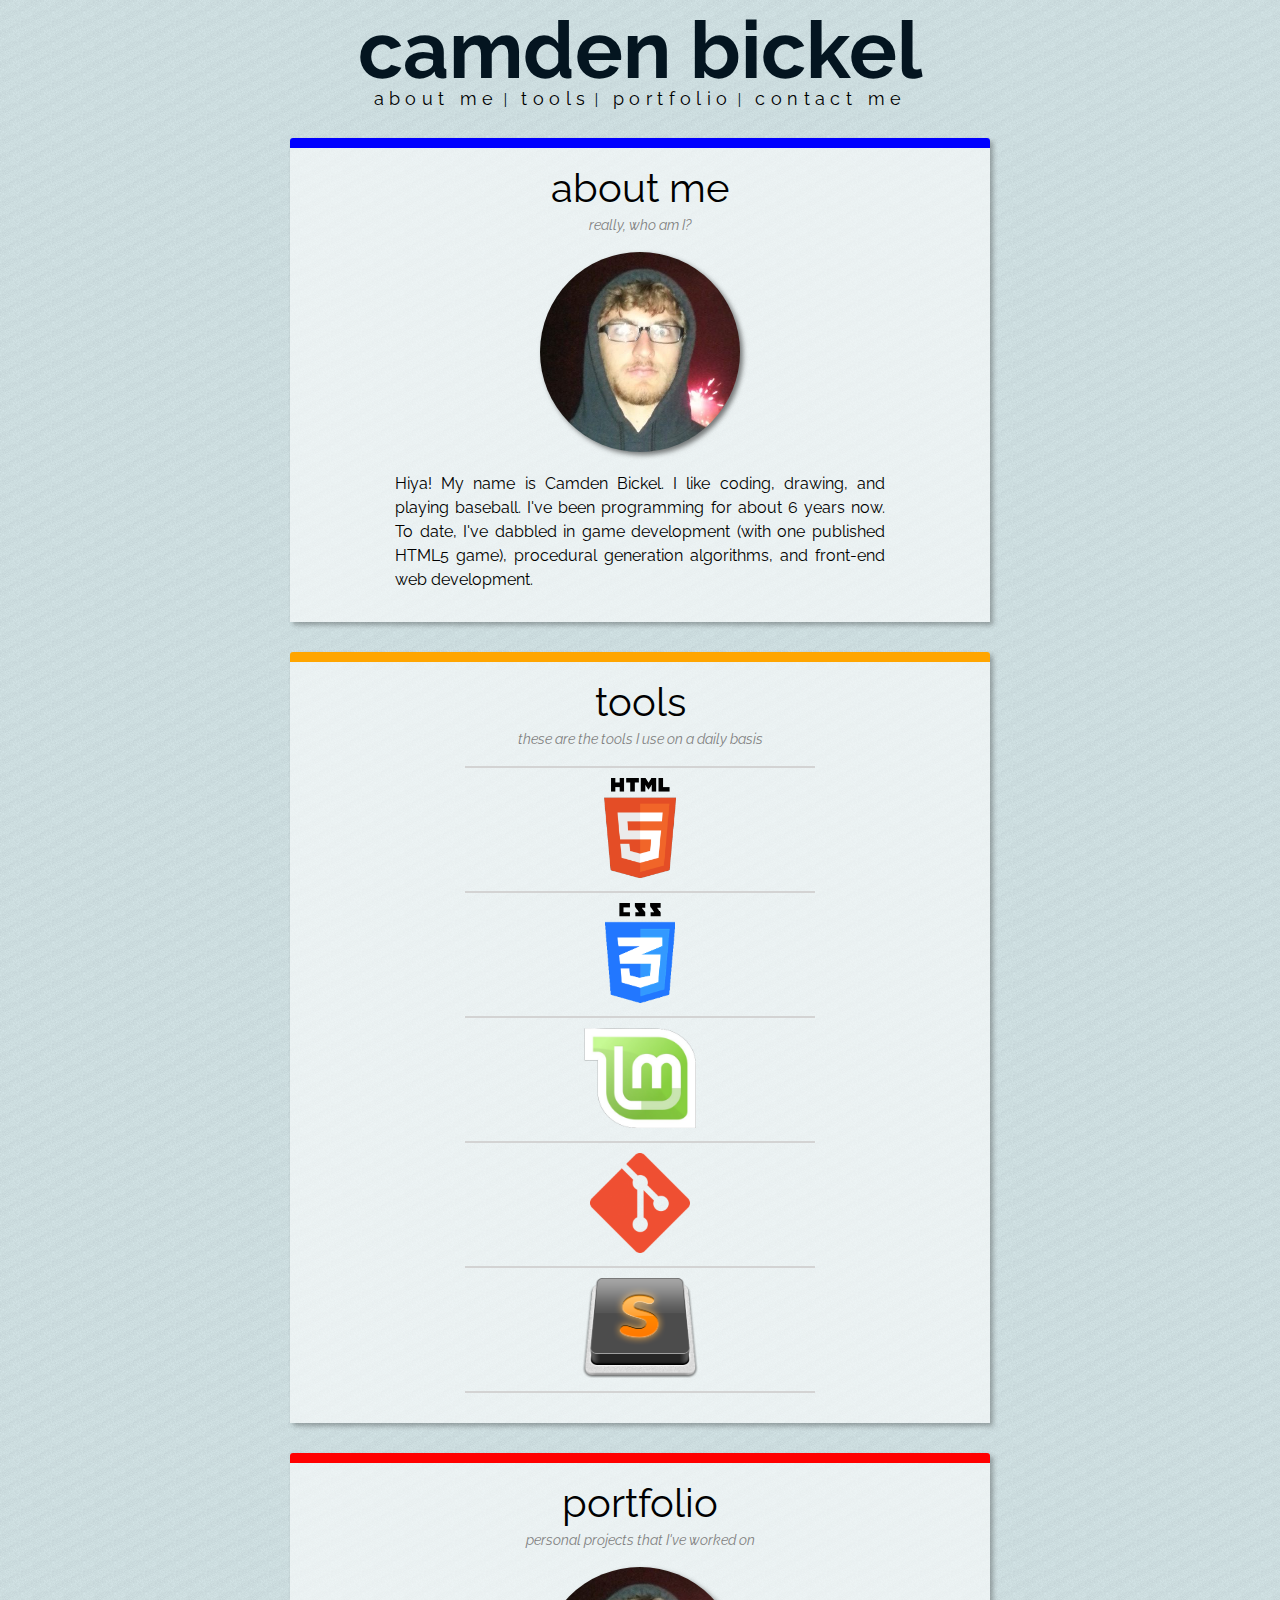
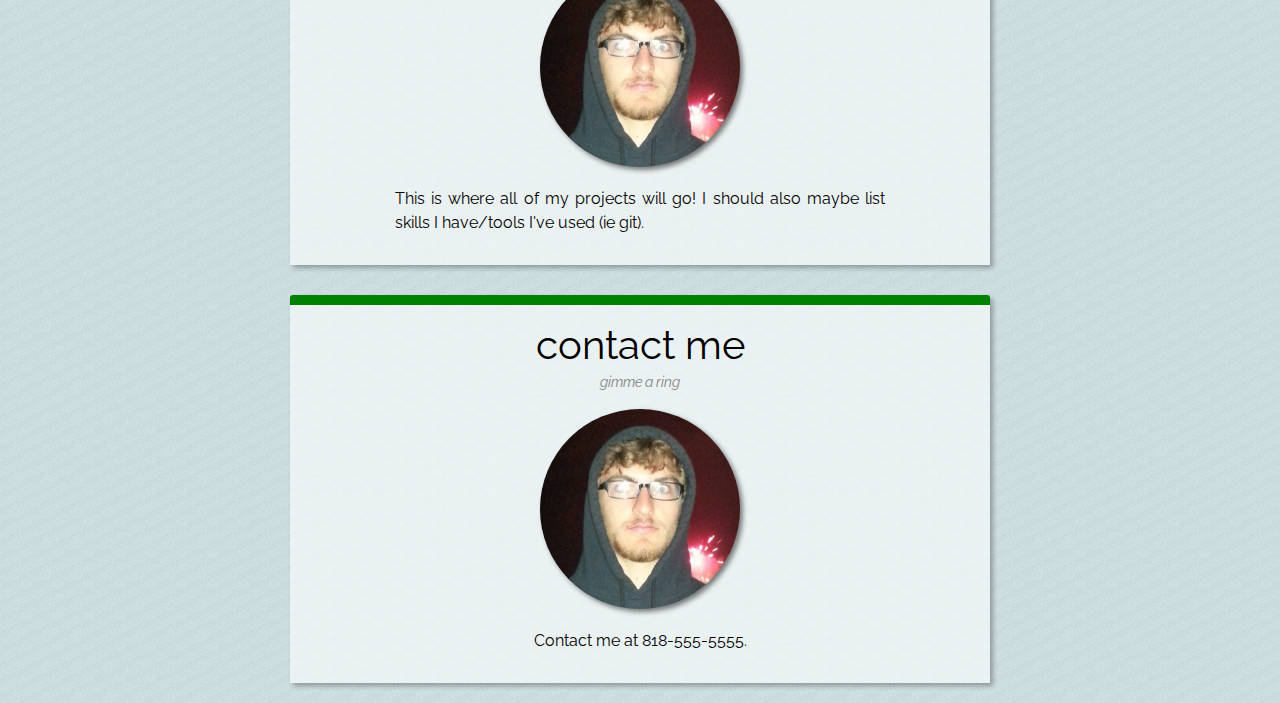
<file: aboutme.html>
<!DOCTYPE html>
<html lang='en'>
	<head>
		<meta charset='utf-8'>
		<title>about me</title>
		<link href='assets/stylesheets/main.css' rel='stylesheet'></link>

	</head>
	<body>
		<div class='header'>
			<h1 class='main-title'>camden bickel</h1>
			<nav>
				<ul class='nav-list'>
					<li>
						<a href='#about'>about me</a>
					</li>
					<span class='separator'></span>
					<li>
						<a href='#tools'>tools</a>
					</li>
					<span class='separator'></span>
					<li>
						<a href='#portfolio'>portfolio</a>
					</li>
					<span class='separator'></span>
					<li>
						<a href='#contact'>contact me</a>
					</li>
				</ul>
			</nav>
		</div>
		<div class="wrapper wrapper-about">
			<a name='about'></a>
			<div class='title-box'>
				<h2 class='section-title'>about me</h2>
				<h3 class='section-subtitle'>really, who am I?</h3>
			</div>
		
		
			<figure>
				<img src='assets/imgs/me.jpg' class='self-pic' alt='A handsome young man.'>
			</figure>
			
			<div class='content-box'>
				<p>
				Hiya!
				My name is Camden Bickel. I like coding, drawing, and playing baseball.
				I've been programming for about 6 years now. To date, I've dabbled in game development (with one published HTML5 game), procedural generation algorithms, and front-end web development.
				</p>
			</div>
		</div>

		<div class="wrapper wrapper-tools">
			<a name='tools'></a>
			<div class='title-box'>
				<h2 class='section-title'>tools</h2>	
				<h3 class='section-subtitle'>these are the tools I use on a daily basis</h3>
			</div>
			<div class='content-box tools'>
				<ul class='tools-list'>
					
					<li>
						<a href='http://git-scm.com/'>
							<img class='tools-img' src='assets/imgs/icons/html5.png' height='100px'>
						</a>
					</li>
					
					<li>
						<a href='http://git-scm.com/'>
							<img class='tools-img' src='assets/imgs/icons/css.png' height='100px'>
						</a>
					</li>
					<li>
						<a href='http://linuxmint.com/'>
							<img class='tools-img' src='assets/imgs/icons/mint.png' height='100px'>
						</a>
					</li>
					<li>
						<a href='http://git-scm.com/'>
							<img class='tools-img' src='assets/imgs/icons/git.png' height='100px'>
						</a>
					</li>
					<li>
						<a href='http://sublimetext.com/'>
							<img class='tools-img' src='assets/imgs/icons/sublime.png' height='100px'>
						</a>
					</li>
				</ul>
			</div>

		</div>

		<div class="wrapper wrapper-portfolio">
			<a name='portfolio'></a>
			<div class='title-box'>
				<h2 class='section-title'>portfolio</h2>
				<h3 class='section-subtitle'>personal projects that I've worked on</h3>
			</div>
		
		
			<figure>
				<img src='assets/imgs/me.jpg' class='self-pic' alt='A handsome young man.'>
			</figure>
			
			<div class='content-box'>
				<p>
				This is where all of my projects will go! I should also maybe list skills I have/tools I've used (ie git).
				</p>
			</div>
		</div>

		<div class="wrapper wrapper-contact">
			<a name='contact'></a>
			<div class='title-box'>
				<h2 class='section-title'>contact me</h2>
				<h3 class='section-subtitle'>gimme a ring</h3>
			</div>
		
		
			<figure>
				<img src='assets/imgs/me.jpg' class='self-pic' alt='A handsome young man.'>
			</figure>
			
			<div class='content-box contactme'>
				<p>
				Contact me at 818-555-5555.
				</p>
			</div>
		</div>
	</body>
</html>
</file>
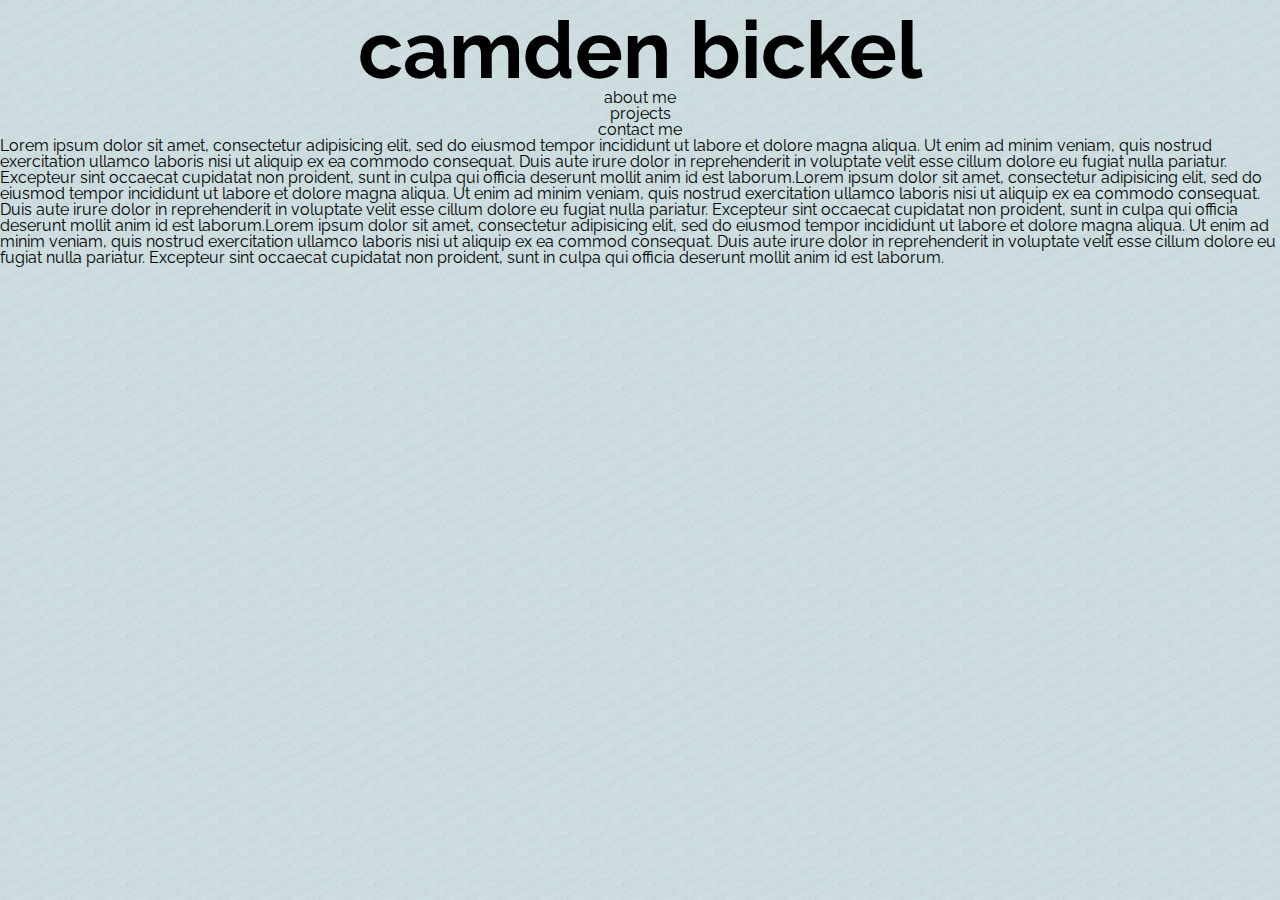
<file: contact.html>
<!DOCTYPE html>
<html lang='en'>

<head>
	<meta charset='utf-8'>
	<title>Contact Me</title>
	<link href='assets/stylesheets/main.css' rel='stylesheet'></link>
</head>

<body>
	<header>
		<h1><a href='index.html'>camden bickel</a></h1>
		<nav>
			<ul>
					<li><a href='aboutme.html'>about me</a></li>
					<li><a href='projects.html'>projects</a></li>
				<span class="selected">	
					<li><a href='contact.html'>contact me</a></li>
				</span>
			</ul>
		</nav>
	</header>
	<section class='contentbox'>
		<a name='aboutme'></a>
		<h2 class='title' hidden>contact me</h2>
		<p>Lorem ipsum dolor sit amet, consectetur adipisicing elit, sed do eiusmod
		tempor incididunt ut labore et dolore magna aliqua. Ut enim ad minim veniam,
		quis nostrud exercitation ullamco laboris nisi ut aliquip ex ea commodo
		consequat. Duis aute irure dolor in reprehenderit in voluptate velit esse
		cillum dolore eu fugiat nulla pariatur. Excepteur sint occaecat cupidatat non
		proident, sunt in culpa qui officia deserunt mollit anim id est laborum.Lorem ipsum dolor sit amet, consectetur adipisicing elit, sed do eiusmod
		tempor incididunt ut labore et dolore magna aliqua. Ut enim ad minim veniam,
		quis nostrud exercitation ullamco laboris nisi ut aliquip ex ea commodo
		consequat. Duis aute irure dolor in reprehenderit in voluptate velit esse
		cillum dolore eu fugiat nulla pariatur. Excepteur sint occaecat cupidatat non
		proident, sunt in culpa qui officia deserunt mollit anim id est laborum.Lorem ipsum dolor sit amet, consectetur adipisicing elit, sed do eiusmod
		tempor incididunt ut labore et dolore magna aliqua. Ut enim ad minim veniam,
		quis nostrud exercitation ullamco laboris nisi ut aliquip ex ea commod
		consequat. Duis aute irure dolor in reprehenderit in voluptate velit esse
		cillum dolore eu fugiat nulla pariatur. Excepteur sint occaecat cupidatat non
		proident, sunt in culpa qui officia deserunt mollit anim id est laborum.</p>
	</section>
</body>

</html>
</file>
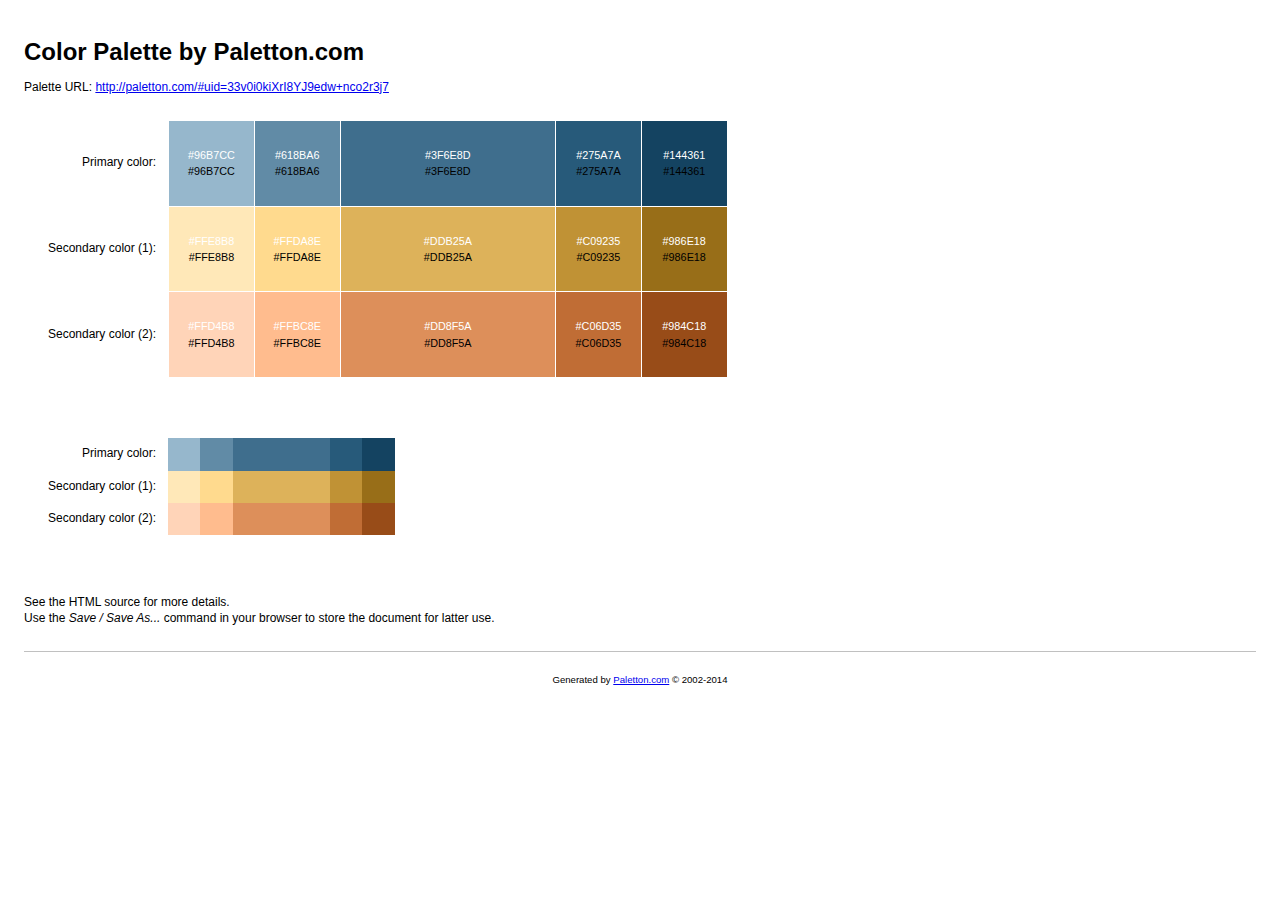
<file: palettes/palette.html>
<!DOCTYPE html>
<html><head>
	<meta http-equiv="content-type" content="text/html; charset=UTF-8">
	<title>Color palette by Paletton.com</title>
	<meta name="generator" content="Paletton.com">

<style type="text/css">

/* Palette color codes */
/* Feel free to copy&paste color codes to your application */

.primary-1 { background-color: #96B7CC }
.primary-2 { background-color: #618BA6 }
.primary-0 { background-color: #3F6E8D }
.primary-3 { background-color: #275A7A }
.primary-4 { background-color: #144361 }

.secondary-1-1 { background-color: #FFE8B8 }
.secondary-1-2 { background-color: #FFDA8E }
.secondary-1-0 { background-color: #DDB25A }
.secondary-1-3 { background-color: #C09235 }
.secondary-1-4 { background-color: #986E18 }

.secondary-2-1 { background-color: #FFD4B8 }
.secondary-2-2 { background-color: #FFBC8E }
.secondary-2-0 { background-color: #DD8F5A }
.secondary-2-3 { background-color: #C06D35 }
.secondary-2-4 { background-color: #984C18 }

/* end */


body {
	margin:0; padding: 2em;
	background: #fff;
	color: #000;
	font: 12px/1.33 "Segoe UI", "Helvetica Neue", Helvetica, sans-serif;
	text-align:left;
	}
h1 {
	margin: 0.5em 0;
	font-size: 200%;
	}
p {
	margin: 0.5em 0;
	}

.color-table {
	margin: 2em 2em 5em;
	border-collapse:collapse;
	border:none;
	border-spacing:0;
	font-size:100%;
	}
.color-table th {
	padding: 0 1em 0 0;
	text-align: right;
	vertical-align: middle;
	font-size: 100%;
	font-weight: normal;
	border: none;
	}
.color-table td.sample {
	width:6em; height:6em;
	padding: 10px;
	text-align:center;
	vertical-align:middle;
	font-size:90%;
	border: 1px solid white;
	white-space:nowrap;
	}
.color-table td.sample-0 {
	width:18em;
	}
.color-table.small td.sample {
	width:3em; height:3em;
	padding:0;
	border:none;
	}
.color-table.small td.sample-0 {
	width:9em;
	}
.color-table .white { margin-bottom:0.2em; color:white }
.color-table .black { margin-top:0.2em; color:black }

hr {
	margin: 2em 0 1em 0;
	border:none;
	border-bottom:1px solid silver;
	}
#footer {
	padding:1em;
	text-align:center;
	font-size:80%;
	}

</style>

</head>
<body>

<h1>Color Palette by Paletton.com</h1>
<p>Palette URL: <a href="http://paletton.com/#uid=33v0i0kiXrI8YJ9edw+nco2r3j7">http://paletton.com/#uid=33v0i0kiXrI8YJ9edw+nco2r3j7</a></p>

<table class="color-table">
	<tbody><tr>
		<th>Primary color:</th>
		<td class="sample sample-1 primary-1">
			<div class="white">#96B7CC</div>
			<div class="black">#96B7CC</div>
		</td>
		<td class="sample sample-2 primary-2">
			<div class="white">#618BA6</div>
			<div class="black">#618BA6</div>
		</td>
		<td class="sample sample-0 primary-0">
			<div class="white">#3F6E8D</div>
			<div class="black">#3F6E8D</div>
		</td>
		<td class="sample sample-3 primary-3">
			<div class="white">#275A7A</div>
			<div class="black">#275A7A</div>
		</td>
		<td class="sample sample-4 primary-4">
			<div class="white">#144361</div>
			<div class="black">#144361</div>
		</td>
	</tr>
	<tr>
		<th>Secondary color (1):</th>
		<td class="sample sample-1 secondary-1-1">
			<div class="white">#FFE8B8</div>
			<div class="black">#FFE8B8</div>
		</td>
		<td class="sample sample-2 secondary-1-2">
			<div class="white">#FFDA8E</div>
			<div class="black">#FFDA8E</div>
		</td>
		<td class="sample sample-0 secondary-1-0">
			<div class="white">#DDB25A</div>
			<div class="black">#DDB25A</div>
		</td>
		<td class="sample sample-3 secondary-1-3">
			<div class="white">#C09235</div>
			<div class="black">#C09235</div>
		</td>
		<td class="sample sample-4 secondary-1-4">
			<div class="white">#986E18</div>
			<div class="black">#986E18</div>
		</td>
	</tr>
	<tr>
		<th>Secondary color (2):</th>
		<td class="sample sample-1 secondary-2-1">
			<div class="white">#FFD4B8</div>
			<div class="black">#FFD4B8</div>
		</td>
		<td class="sample sample-2 secondary-2-2">
			<div class="white">#FFBC8E</div>
			<div class="black">#FFBC8E</div>
		</td>
		<td class="sample sample-0 secondary-2-0">
			<div class="white">#DD8F5A</div>
			<div class="black">#DD8F5A</div>
		</td>
		<td class="sample sample-3 secondary-2-3">
			<div class="white">#C06D35</div>
			<div class="black">#C06D35</div>
		</td>
		<td class="sample sample-4 secondary-2-4">
			<div class="white">#984C18</div>
			<div class="black">#984C18</div>
		</td>
	</tr>
</tbody></table>

<table class="color-table small">
	<tbody><tr>
		<th>Primary color:</th>
		<td class="sample sample-1 primary-1"></td>
		<td class="sample sample-2 primary-2"></td>
		<td class="sample sample-0 primary-0"></td>
		<td class="sample sample-3 primary-3"></td>
		<td class="sample sample-4 primary-4"></td>
	</tr>
	<tr>
		<th>Secondary color (1):</th>
		<td class="sample sample-1 secondary-1-1"></td>
		<td class="sample sample-2 secondary-1-2"></td>
		<td class="sample sample-0 secondary-1-0"></td>
		<td class="sample sample-3 secondary-1-3"></td>
		<td class="sample sample-4 secondary-1-4"></td>
	</tr>
	<tr>
		<th>Secondary color (2):</th>
		<td class="sample sample-1 secondary-2-1"></td>
		<td class="sample sample-2 secondary-2-2"></td>
		<td class="sample sample-0 secondary-2-0"></td>
		<td class="sample sample-3 secondary-2-3"></td>
		<td class="sample sample-4 secondary-2-4"></td>
	</tr>
</tbody></table>

<p>
See the HTML source for more details.<br>
Use the <em>Save / Save As...</em> command in your browser to store the document for latter use.
</p>

<hr>

<p id="footer">Generated by <a href="http://paletton.com/">Paletton.com</a> © 2002-2014</p>



</body></html>
</file>
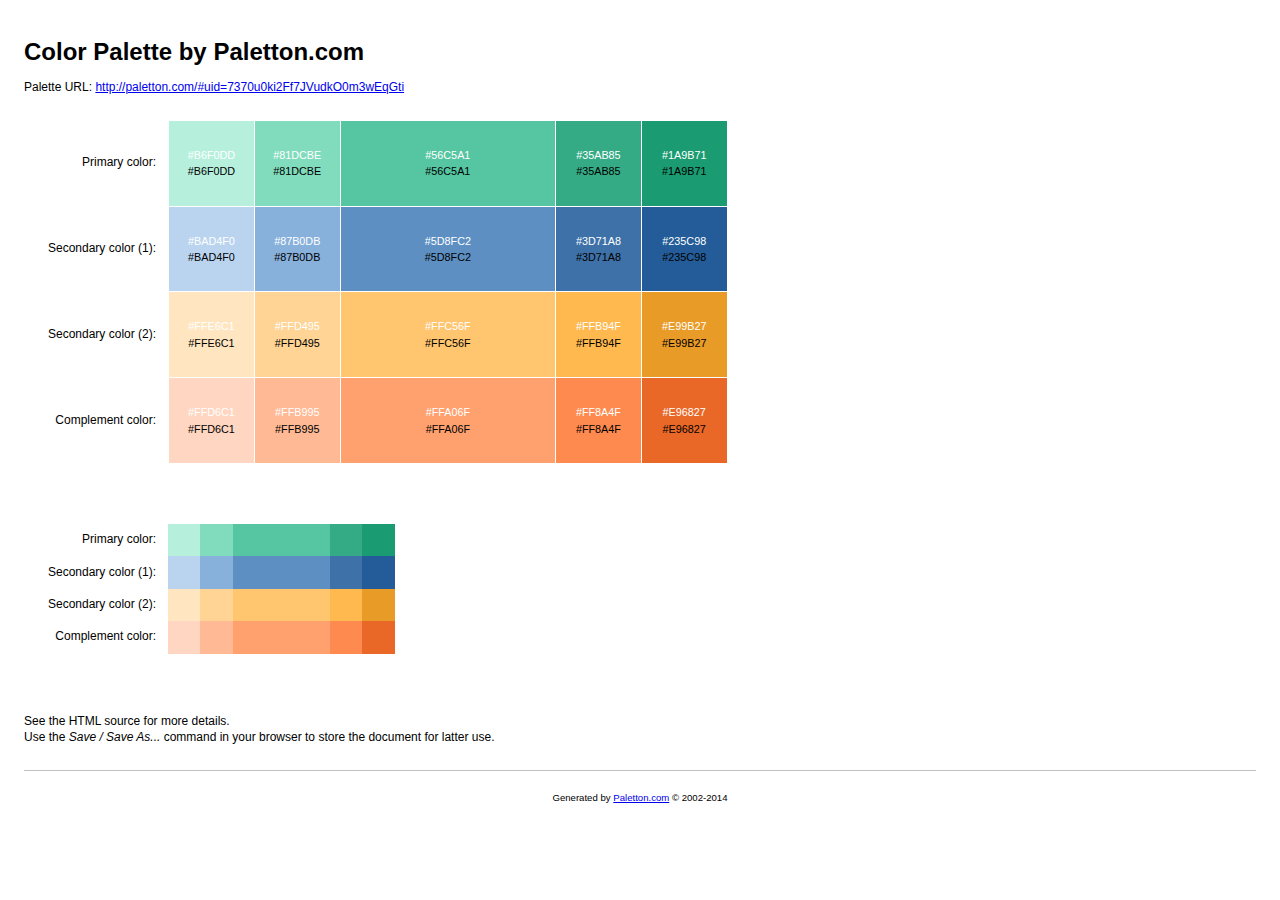
<file: palettes/palette2.html>
<!DOCTYPE html>
<html><head>
	<meta http-equiv="content-type" content="text/html; charset=UTF-8">
	<title>Color palette by Paletton.com</title>
	<meta name="generator" content="Paletton.com">

<style type="text/css">

/* Palette color codes */
/* Feel free to copy&paste color codes to your application */

.primary-1 { background-color: #B6F0DD }
.primary-2 { background-color: #81DCBE }
.primary-0 { background-color: #56C5A1 }
.primary-3 { background-color: #35AB85 }
.primary-4 { background-color: #1A9B71 }

.secondary-1-1 { background-color: #BAD4F0 }
.secondary-1-2 { background-color: #87B0DB }
.secondary-1-0 { background-color: #5D8FC2 }
.secondary-1-3 { background-color: #3D71A8 }
.secondary-1-4 { background-color: #235C98 }

.secondary-2-1 { background-color: #FFE6C1 }
.secondary-2-2 { background-color: #FFD495 }
.secondary-2-0 { background-color: #FFC56F }
.secondary-2-3 { background-color: #FFB94F }
.secondary-2-4 { background-color: #E99B27 }

.complement-1 { background-color: #FFD6C1 }
.complement-2 { background-color: #FFB995 }
.complement-0 { background-color: #FFA06F }
.complement-3 { background-color: #FF8A4F }
.complement-4 { background-color: #E96827 }

/* end */


body {
	margin:0; padding: 2em;
	background: #fff;
	color: #000;
	font: 12px/1.33 "Segoe UI", "Helvetica Neue", Helvetica, sans-serif;
	text-align:left;
	}
h1 {
	margin: 0.5em 0;
	font-size: 200%;
	}
p {
	margin: 0.5em 0;
	}

.color-table {
	margin: 2em 2em 5em;
	border-collapse:collapse;
	border:none;
	border-spacing:0;
	font-size:100%;
	}
.color-table th {
	padding: 0 1em 0 0;
	text-align: right;
	vertical-align: middle;
	font-size: 100%;
	font-weight: normal;
	border: none;
	}
.color-table td.sample {
	width:6em; height:6em;
	padding: 10px;
	text-align:center;
	vertical-align:middle;
	font-size:90%;
	border: 1px solid white;
	white-space:nowrap;
	}
.color-table td.sample-0 {
	width:18em;
	}
.color-table.small td.sample {
	width:3em; height:3em;
	padding:0;
	border:none;
	}
.color-table.small td.sample-0 {
	width:9em;
	}
.color-table .white { margin-bottom:0.2em; color:white }
.color-table .black { margin-top:0.2em; color:black }

hr {
	margin: 2em 0 1em 0;
	border:none;
	border-bottom:1px solid silver;
	}
#footer {
	padding:1em;
	text-align:center;
	font-size:80%;
	}

</style>

</head>
<body>

<h1>Color Palette by Paletton.com</h1>
<p>Palette URL: <a href="http://paletton.com/#uid=7370u0ki2Ff7JVudkO0m3wEqGti">http://paletton.com/#uid=7370u0ki2Ff7JVudkO0m3wEqGti</a></p>

<table class="color-table">
	<tbody><tr>
		<th>Primary color:</th>
		<td class="sample sample-1 primary-1">
			<div class="white">#B6F0DD</div>
			<div class="black">#B6F0DD</div>
		</td>
		<td class="sample sample-2 primary-2">
			<div class="white">#81DCBE</div>
			<div class="black">#81DCBE</div>
		</td>
		<td class="sample sample-0 primary-0">
			<div class="white">#56C5A1</div>
			<div class="black">#56C5A1</div>
		</td>
		<td class="sample sample-3 primary-3">
			<div class="white">#35AB85</div>
			<div class="black">#35AB85</div>
		</td>
		<td class="sample sample-4 primary-4">
			<div class="white">#1A9B71</div>
			<div class="black">#1A9B71</div>
		</td>
	</tr>
	<tr>
		<th>Secondary color (1):</th>
		<td class="sample sample-1 secondary-1-1">
			<div class="white">#BAD4F0</div>
			<div class="black">#BAD4F0</div>
		</td>
		<td class="sample sample-2 secondary-1-2">
			<div class="white">#87B0DB</div>
			<div class="black">#87B0DB</div>
		</td>
		<td class="sample sample-0 secondary-1-0">
			<div class="white">#5D8FC2</div>
			<div class="black">#5D8FC2</div>
		</td>
		<td class="sample sample-3 secondary-1-3">
			<div class="white">#3D71A8</div>
			<div class="black">#3D71A8</div>
		</td>
		<td class="sample sample-4 secondary-1-4">
			<div class="white">#235C98</div>
			<div class="black">#235C98</div>
		</td>
	</tr>
	<tr>
		<th>Secondary color (2):</th>
		<td class="sample sample-1 secondary-2-1">
			<div class="white">#FFE6C1</div>
			<div class="black">#FFE6C1</div>
		</td>
		<td class="sample sample-2 secondary-2-2">
			<div class="white">#FFD495</div>
			<div class="black">#FFD495</div>
		</td>
		<td class="sample sample-0 secondary-2-0">
			<div class="white">#FFC56F</div>
			<div class="black">#FFC56F</div>
		</td>
		<td class="sample sample-3 secondary-2-3">
			<div class="white">#FFB94F</div>
			<div class="black">#FFB94F</div>
		</td>
		<td class="sample sample-4 secondary-2-4">
			<div class="white">#E99B27</div>
			<div class="black">#E99B27</div>
		</td>
	</tr>
	<tr>
		<th>Complement color:</th>
		<td class="sample sample-1 complement-1">
			<div class="white">#FFD6C1</div>
			<div class="black">#FFD6C1</div>
		</td>
		<td class="sample sample-2 complement-2">
			<div class="white">#FFB995</div>
			<div class="black">#FFB995</div>
		</td>
		<td class="sample sample-0 complement-0">
			<div class="white">#FFA06F</div>
			<div class="black">#FFA06F</div>
		</td>
		<td class="sample sample-3 complement-3">
			<div class="white">#FF8A4F</div>
			<div class="black">#FF8A4F</div>
		</td>
		<td class="sample sample-4 complement-4">
			<div class="white">#E96827</div>
			<div class="black">#E96827</div>
		</td>
	</tr>
</tbody></table>

<table class="color-table small">
	<tbody><tr>
		<th>Primary color:</th>
		<td class="sample sample-1 primary-1"></td>
		<td class="sample sample-2 primary-2"></td>
		<td class="sample sample-0 primary-0"></td>
		<td class="sample sample-3 primary-3"></td>
		<td class="sample sample-4 primary-4"></td>
	</tr>
	<tr>
		<th>Secondary color (1):</th>
		<td class="sample sample-1 secondary-1-1"></td>
		<td class="sample sample-2 secondary-1-2"></td>
		<td class="sample sample-0 secondary-1-0"></td>
		<td class="sample sample-3 secondary-1-3"></td>
		<td class="sample sample-4 secondary-1-4"></td>
	</tr>
	<tr>
		<th>Secondary color (2):</th>
		<td class="sample sample-1 secondary-2-1"></td>
		<td class="sample sample-2 secondary-2-2"></td>
		<td class="sample sample-0 secondary-2-0"></td>
		<td class="sample sample-3 secondary-2-3"></td>
		<td class="sample sample-4 secondary-2-4"></td>
	</tr>
	<tr>
		<th>Complement color:</th>
		<td class="sample sample-1 complement-1"></td>
		<td class="sample sample-2 complement-2"></td>
		<td class="sample sample-0 complement-0"></td>
		<td class="sample sample-3 complement-3"></td>
		<td class="sample sample-4 complement-4"></td>
	</tr>
</tbody></table>

<p>
See the HTML source for more details.<br>
Use the <em>Save / Save As...</em> command in your browser to store the document for latter use.
</p>

<hr>

<p id="footer">Generated by <a href="http://paletton.com/">Paletton.com</a> © 2002-2014</p>



</body></html>
</file>
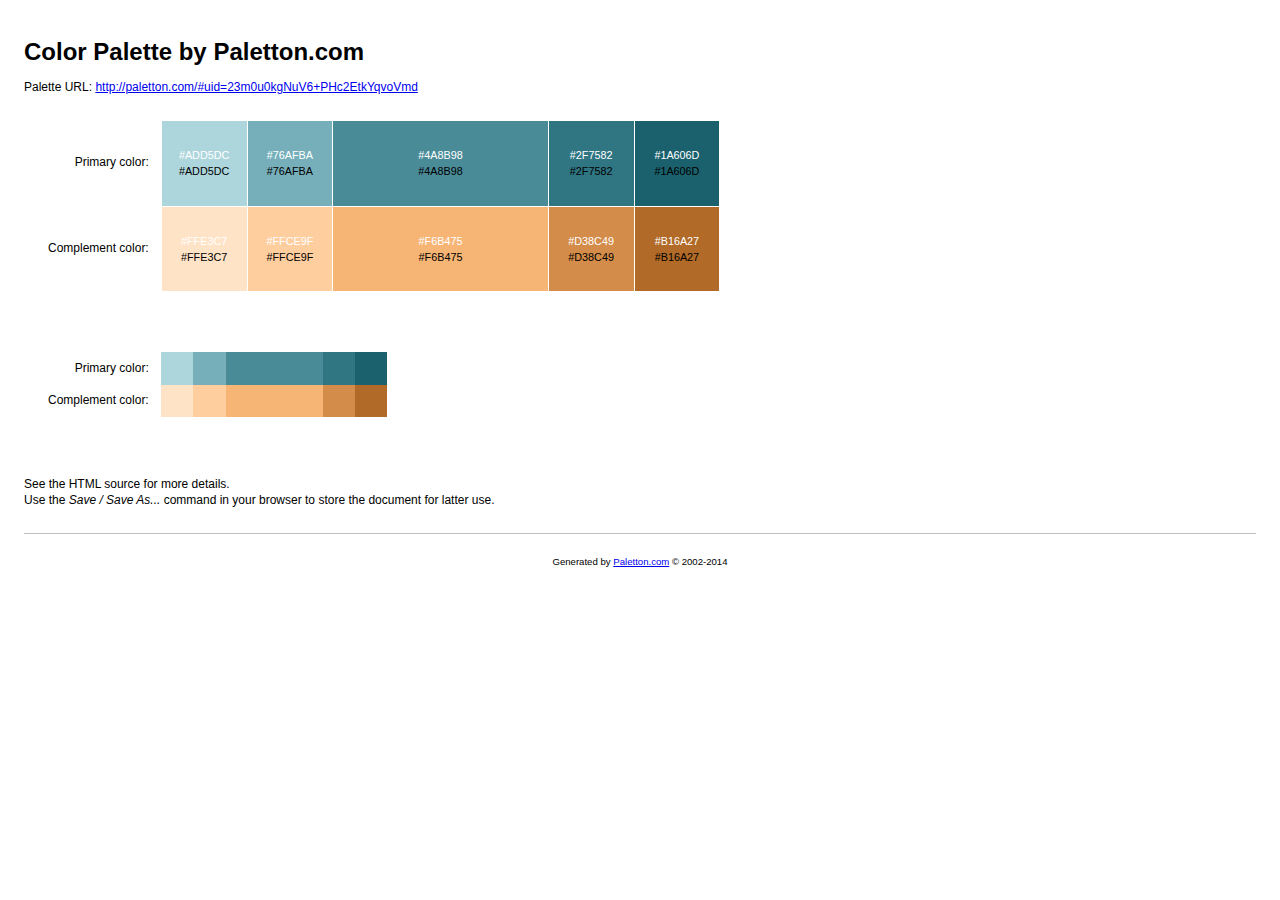
<file: palettes/palette3.html>
<!DOCTYPE html>
<html><head>
	<meta http-equiv="content-type" content="text/html; charset=UTF-8">
	<title>Color palette by Paletton.com</title>
	<meta name="generator" content="Paletton.com">

<style type="text/css">

/* Palette color codes */
/* Feel free to copy&paste color codes to your application */

.primary-1 { background-color: #ADD5DC }
.primary-2 { background-color: #76AFBA }
.primary-0 { background-color: #4A8B98 }
.primary-3 { background-color: #2F7582 }
.primary-4 { background-color: #1A606D }

.complement-1 { background-color: #FFE3C7 }
.complement-2 { background-color: #FFCE9F }
.complement-0 { background-color: #F6B475 }
.complement-3 { background-color: #D38C49 }
.complement-4 { background-color: #B16A27 }

/* end */


body {
	margin:0; padding: 2em;
	background: #fff;
	color: #000;
	font: 12px/1.33 "Segoe UI", "Helvetica Neue", Helvetica, sans-serif;
	text-align:left;
	}
h1 {
	margin: 0.5em 0;
	font-size: 200%;
	}
p {
	margin: 0.5em 0;
	}

.color-table {
	margin: 2em 2em 5em;
	border-collapse:collapse;
	border:none;
	border-spacing:0;
	font-size:100%;
	}
.color-table th {
	padding: 0 1em 0 0;
	text-align: right;
	vertical-align: middle;
	font-size: 100%;
	font-weight: normal;
	border: none;
	}
.color-table td.sample {
	width:6em; height:6em;
	padding: 10px;
	text-align:center;
	vertical-align:middle;
	font-size:90%;
	border: 1px solid white;
	white-space:nowrap;
	}
.color-table td.sample-0 {
	width:18em;
	}
.color-table.small td.sample {
	width:3em; height:3em;
	padding:0;
	border:none;
	}
.color-table.small td.sample-0 {
	width:9em;
	}
.color-table .white { margin-bottom:0.2em; color:white }
.color-table .black { margin-top:0.2em; color:black }

hr {
	margin: 2em 0 1em 0;
	border:none;
	border-bottom:1px solid silver;
	}
#footer {
	padding:1em;
	text-align:center;
	font-size:80%;
	}

</style>

</head>
<body>

<h1>Color Palette by Paletton.com</h1>
<p>Palette URL: <a href="http://paletton.com/#uid=23m0u0kgNuV6+PHc2EtkYqvoVmd">http://paletton.com/#uid=23m0u0kgNuV6+PHc2EtkYqvoVmd</a></p>

<table class="color-table">
	<tbody><tr>
		<th>Primary color:</th>
		<td class="sample sample-1 primary-1">
			<div class="white">#ADD5DC</div>
			<div class="black">#ADD5DC</div>
		</td>
		<td class="sample sample-2 primary-2">
			<div class="white">#76AFBA</div>
			<div class="black">#76AFBA</div>
		</td>
		<td class="sample sample-0 primary-0">
			<div class="white">#4A8B98</div>
			<div class="black">#4A8B98</div>
		</td>
		<td class="sample sample-3 primary-3">
			<div class="white">#2F7582</div>
			<div class="black">#2F7582</div>
		</td>
		<td class="sample sample-4 primary-4">
			<div class="white">#1A606D</div>
			<div class="black">#1A606D</div>
		</td>
	</tr>
	<tr>
		<th>Complement color:</th>
		<td class="sample sample-1 complement-1">
			<div class="white">#FFE3C7</div>
			<div class="black">#FFE3C7</div>
		</td>
		<td class="sample sample-2 complement-2">
			<div class="white">#FFCE9F</div>
			<div class="black">#FFCE9F</div>
		</td>
		<td class="sample sample-0 complement-0">
			<div class="white">#F6B475</div>
			<div class="black">#F6B475</div>
		</td>
		<td class="sample sample-3 complement-3">
			<div class="white">#D38C49</div>
			<div class="black">#D38C49</div>
		</td>
		<td class="sample sample-4 complement-4">
			<div class="white">#B16A27</div>
			<div class="black">#B16A27</div>
		</td>
	</tr>
</tbody></table>

<table class="color-table small">
	<tbody><tr>
		<th>Primary color:</th>
		<td class="sample sample-1 primary-1"></td>
		<td class="sample sample-2 primary-2"></td>
		<td class="sample sample-0 primary-0"></td>
		<td class="sample sample-3 primary-3"></td>
		<td class="sample sample-4 primary-4"></td>
	</tr>
	<tr>
		<th>Complement color:</th>
		<td class="sample sample-1 complement-1"></td>
		<td class="sample sample-2 complement-2"></td>
		<td class="sample sample-0 complement-0"></td>
		<td class="sample sample-3 complement-3"></td>
		<td class="sample sample-4 complement-4"></td>
	</tr>
</tbody></table>

<p>
See the HTML source for more details.<br>
Use the <em>Save / Save As...</em> command in your browser to store the document for latter use.
</p>

<hr>

<p id="footer">Generated by <a href="http://paletton.com/">Paletton.com</a> © 2002-2014</p>



</body></html>
</file>
<file: assets/stylesheets/main.css>
/*
===============================
IMPORTS
===============================
*/

@import url(http://fonts.googleapis.com/css?family=Raleway:700,400);

/*
===============================
CSS RESET
===============================
*/

html,body,div,span,applet,object,iframe,h1,h2,h3,h4,h5,h6,p,blockquote,pre,a,abbr,acronym,address,big,cite,code,del,dfn,em,img,ins,kbd,q,s,samp,small,strike,strong,sub,sup,tt,var,b,u,i,center,dl,dt,dd,ol,ul,li,fieldset,form,label,legend,table,caption,tbody,tfoot,thead,tr,th,td,article,aside,canvas,details,embed,figure,figcaption,footer,header,hgroup,menu,nav,output,ruby,section,summary,time,mark,audio,video{border:0;font-size:100%;font:inherit;vertical-align:baseline;margin:0;padding:0}article,aside,details,figcaption,figure,footer,header,hgroup,menu,nav,section{display:block}body{line-height:1}ol,ul{list-style:none}blockquote,q{quotes:none}blockquote:before,blockquote:after,q:before,q:after{content:none}table{border-collapse:collapse;border-spacing:0}



/*
===============================
GENERAL
===============================
*/

html {
	min-height: 100%;
}

body {
	background-color: #E1F3F6;
	background: url('../imgs/60-lines.png') #E1F3F6;

	font-family: 'Raleway', 'Droid Sans', 'Arial', sans-serif;

	-webkit-box-sizing: border-box;
       -moz-box-sizing: border-box;
            box-sizing: border-box;

}

h1 {
	font-weight: bold;
	color: #041520;
	font-size: 80px;
	display: block;
	text-align: center;
	margin-top: 10px;
}

.header {

}

/*
===============================
CONTENT
===============================
*/

.wrapper,
.content-box,
.title-box {
	margin-left: auto;
	margin-right: auto;
	width: 70%;	
}

.title-box {
	margin-top: 0px;
}

.section-title {
	font-size: 40px;
	padding: 10px;
	text-align: center;
}

.section-subtitle {
	font-size: 14px;
	font-style: oblique;
	text-align: center;
	color: grey;
}


.content-box {
	margin-top: 20px;
}

.content-box p {
	text-align: justify;
	line-height: 1.5em;
}


.self-pic {
	display: block;
	margin: 20px auto;
	width: 200px;
	height: auto;
	border-radius: 50%;
	background-color: black;
	box-shadow: 3px 3px 5px rgba(0, 0, 0, .5);
}

.wrapper {
	margin-top: 30px;
	padding: 10px 0 30px 0;
	border-radius: 3px 3px 0 0;
	border-top: 10px outset;
	background-color: rgba(255, 255, 255, .6);
	box-shadow: 3px 3px 5px rgba(0, 0, 0, .3);
	width: 90%;
	max-width: 700px
}

.wrapper-about {
	border-color: blue;
}

.wrapper-portfolio {
	border-color: red;
}

.wrapper-contact {
	border-color: green;
	margin-bottom: 20px;
}

.wrapper-tools {
	border-color: orange;
}

.contactme p {
	text-align: center;
}

/*
===============================
TOOLS
===============================
*/

.tools {
	width: 50%;
	text-align: center;
}

.tools-list a {
	display: block;
	width: 100%;
	height: 100%;
}

.tools-list li {
	border-bottom: 2px solid lightgrey;
	border-radius: 0px;
	margin: 0px 0;
	text-align: center;
}

.tools-list li:first-child a {
	border-top: 2px solid lightgrey;
}

.tools-list a:hover {
	background-color: #ADD5DC;
	-webkit-transition: background-color .20s ease-in;
	   -moz-transition: background-color .20s ease-in;
	     -o-transition: background-color .20s ease-in;
	    -ms-transition: background-color .20s ease-in;
   		    transition: background-color .20s ease-in;
}

.tools-list a:focus {
	background-color: #76AFBA;
	-webkit-transition: background-color .20s ease-in;
	   -moz-transition: background-color .20s ease-in;
	     -o-transition: background-color .20s ease-in;
	    -ms-transition: background-color .20s ease-in;
   		    transition: background-color .20s ease-in;
}

.tools-list a:active {
	background-color: #ADD5DC;
	-webkit-transition: background-color .20s ease-in;
	   -moz-transition: background-color .20s ease-in;
	     -o-transition: background-color .20s ease-in;
	    -ms-transition: background-color .20s ease-in;
   		    transition: background-color .20s ease-in;
}

.tools-list a {
	-webkit-transition: background-color .20s ease-in;
	   -moz-transition: background-color .20s ease-in;
	     -o-transition: background-color .20s ease-in;
	    -ms-transition: background-color .20s ease-in;
   		    transition: background-color .20s ease-in;
}

.tools-img {
	padding: 10px;
}



/*
===============================
NAV
===============================
*/

nav {
	text-align: center;
}

.nav-list li{
	display: inline-block;
	font-size: 18px;
}

.separator:after,
.nav-list li {
	letter-spacing: .3em;
}

.separator:after {
	content: " | ";
	font-style: oblique;
	color: #011523;
}

/*
===============================
LINKS
===============================
*/

a {
	text-decoration: none;
	color: black;
	-webkit-transition: color .20s ease-in;
	   -moz-transition: color .20s ease-in;
	     -o-transition: color .20s ease-in;
	    -ms-transition: color .20s ease-in;
   		    transition: color .20s ease-in;
}

a:hover {
	color: #DD8F5A
}
</file>
